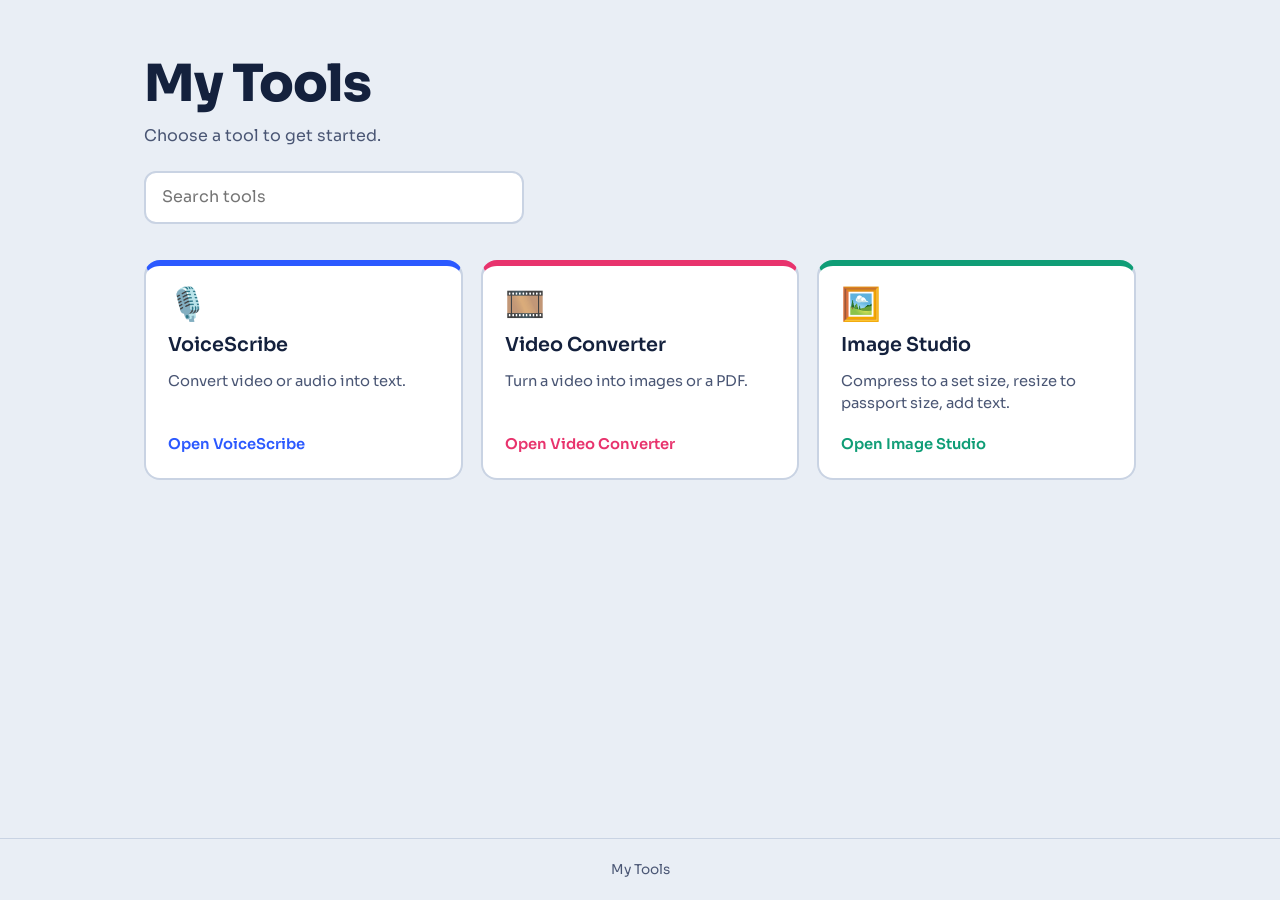
<file: index.html>
<!DOCTYPE html>
<html lang="en">
<head>
<meta charset="UTF-8">
<meta name="viewport" content="width=device-width, initial-scale=1, viewport-fit=cover">
<title>My Tools</title>
<link rel="preconnect" href="https://fonts.googleapis.com">
<link rel="preconnect" href="https://fonts.gstatic.com" crossorigin>
<link href="https://fonts.googleapis.com/css2?family=Sora:wght@400;600;800&display=swap" rel="stylesheet">
<style>
:root{
  --bg:#e9eef5; --ink:#14213d; --muted:#4a5674; --card:#ffffff; --line:#c9d3e3;
  --c1:#2b59ff; --c2:#e8336d; --c3:#0f9d76; --c4:#e08a00; --c5:#7b45e0;
}
@media (prefers-color-scheme: dark){
  :root{ --bg:#10162b; --ink:#eef2fb; --muted:#a3aecb; --card:#19213d; --line:#2c375c;
         --c1:#7d9bff; --c2:#ff7aa2; --c3:#4fd1a5; --c4:#ffb340; --c5:#b393ff; }
}
*{box-sizing:border-box;margin:0}
body{min-height:100vh;background:var(--bg);color:var(--ink);
  font-family:'Sora',system-ui,-apple-system,'Segoe UI',Roboto,sans-serif;line-height:1.55;
  display:flex;flex-direction:column;padding:env(safe-area-inset-top,0) 0 env(safe-area-inset-bottom,0)}
header{padding:56px 24px 24px;max-width:1040px;margin:0 auto;width:100%}
header h1{font-size:clamp(2rem,5vw,3.2rem);font-weight:800;line-height:1.1;letter-spacing:-.02em}
header p{margin-top:12px;color:var(--muted)}
.search{margin-top:22px;width:100%;max-width:380px;padding:12px 16px;font:inherit;color:var(--ink);
  background:var(--card);border:2px solid var(--line);border-radius:12px}
.search:focus{outline:none;border-color:var(--c1)}
main{flex:1;max-width:1040px;margin:0 auto;width:100%;padding:12px 24px 48px;
  display:grid;grid-template-columns:repeat(auto-fill,minmax(260px,1fr));gap:18px;align-content:start}
.tool{--accent:var(--c1);display:flex;flex-direction:column;gap:10px;text-decoration:none;color:inherit;
  background:var(--card);border:2px solid var(--line);border-top:6px solid var(--accent);
  border-radius:16px;padding:22px;transition:border-color .2s,transform .2s}
.tool:hover,.tool:focus-visible{transform:translateY(-3px);border-color:var(--accent);outline:none}
.icon{font-size:2rem;line-height:1}
.tool h2{font-size:1.2rem;font-weight:600}
.tool p{color:var(--muted);font-size:.92rem}
.open{margin-top:auto;padding-top:8px;font-weight:600;color:var(--accent);font-size:.92rem}
.empty{grid-column:1/-1;color:var(--muted)}
footer{text-align:center;padding:20px;color:var(--muted);font-size:.85rem;border-top:1px solid var(--line)}
@media (prefers-reduced-motion:reduce){ .tool{transition:none} }
</style>
</head>
<body>

<header>
  <h1 id="title"></h1>
  <p id="tagline"></p>
  <input class="search" id="search" type="search" placeholder="Search tools" aria-label="Search tools">
</header>

<main id="grid"></main>

<footer id="footer"></footer>

<script>
/* ============ EDIT ONLY THIS PART ============ */
const SITE_TITLE = "My Tools";
const TAGLINE    = "Choose a tool to get started.";

/* To add a new website, copy one line and change it.
   link  = folder or full URL of that website
   icon  = any emoji                                  */
const SITES = [
  { name: "VoiceScribe",     icon: "🎙️", desc: "Convert video or audio into text.",           link: "voicescribe/index.html" },
  { name: "Video Converter", icon: "🎞️", desc: "Turn a video into images or a PDF.",          link: "video-converter/index.html" },
  { name: "Image Studio", icon: "🖼️", desc: "Compress to a set size, resize to passport size, add text.", link: "image-studio/index.html" },
  // { name: "New Site",     icon: "🚀", desc: "Short description.",                           link: "new-site/index.html" },
];
/* ============================================= */

const grid = document.getElementById('grid');
document.getElementById('title').textContent = SITE_TITLE;
document.getElementById('tagline').textContent = TAGLINE;
document.getElementById('footer').textContent = SITE_TITLE;
document.title = SITE_TITLE;

function render(filter){
  const q = (filter || '').trim().toLowerCase();
  const list = SITES.filter(s => (s.name + ' ' + s.desc).toLowerCase().includes(q));
  grid.innerHTML = '';
  if(!list.length){
    const e = document.createElement('p'); e.className = 'empty';
    e.textContent = 'No tools match your search.'; grid.appendChild(e); return;
  }
  list.forEach(s => {
    const i = SITES.indexOf(s) % 5 + 1;
    const a = document.createElement('a');
    a.className = 'tool'; a.href = s.link; a.style.setProperty('--accent', 'var(--c' + i + ')');
    // add  a.target = '_blank';  here if you want each site to open in a new tab
    const ic = document.createElement('span'); ic.className = 'icon'; ic.textContent = s.icon;
    const h = document.createElement('h2'); h.textContent = s.name;
    const p = document.createElement('p'); p.textContent = s.desc;
    const o = document.createElement('span'); o.className = 'open'; o.textContent = 'Open ' + s.name;
    a.append(ic, h, p, o); grid.appendChild(a);
  });
}
document.getElementById('search').addEventListener('input', e => render(e.target.value));
render();
</script>
</body>
</html>
</file>
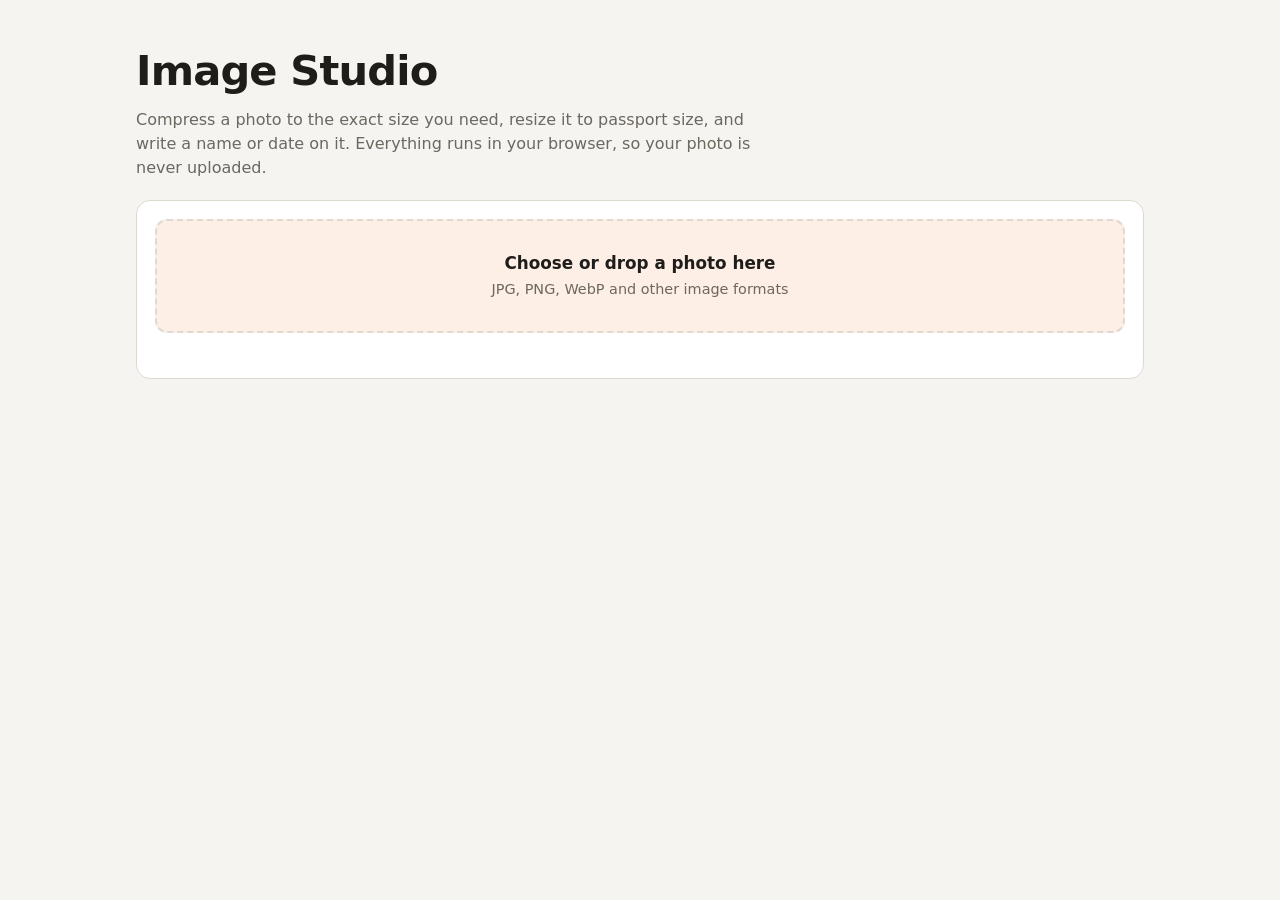
<file: image-studio/index.html>
<!DOCTYPE html>
<html lang="en">
<head>
<meta charset="utf-8">
<meta name="viewport" content="width=device-width, initial-scale=1, viewport-fit=cover">
<title>Image Studio – Compress, Resize &amp; Add Text</title>
<link rel="stylesheet" href="style.css">
</head>
<body>
<main>
  <h1>Image Studio</h1>
  <p class="sub">Compress a photo to the exact size you need, resize it to passport size, and write a name or date on it. Everything runs in your browser, so your photo is never uploaded.</p>

  <div class="card">
    <div class="drop" id="drop" tabindex="0" role="button" aria-label="Choose an image">
      <b>Choose or drop a photo here</b>
      <span>JPG, PNG, WebP and other image formats</span>
    </div>
    <input type="file" id="file" accept="image/*" hidden>
    <div class="msg" id="msg" role="status" aria-live="polite"></div>
  </div>

  <div class="layout" id="work" hidden>
    <div class="controls">

      <section class="card">
        <h2>1. Size</h2>
        <label for="preset">Photo size</label>
        <select id="preset">
          <option value="orig">Keep original size</option>
          <option value="413x531">Passport 35 × 45 mm (413 × 531 px)</option>
          <option value="600x600">Passport 2 × 2 inch (600 × 600 px)</option>
          <option value="354x472">Passport 30 × 40 mm (354 × 472 px)</option>
          <option value="276x354">Stamp 25 × 30 mm (276 × 354 px)</option>
          <option value="custom">Custom (pixels)</option>
        </select>
        <div class="two" id="customRow" hidden>
          <div><label for="cw">Width (px)</label><input type="number" id="cw" value="413" min="20" max="10000"></div>
          <div><label for="ch">Height (px)</label><input type="number" id="ch" value="531" min="20" max="10000"></div>
        </div>
        <p class="hint">A fixed size crops the photo from the centre to fit.</p>
      </section>

      <section class="card">
        <h2>2. Text on the photo</h2>
        <label for="text">Text (one line per row, for example name and date)</label>
        <textarea id="text" rows="3" placeholder="Name&#10;DD/MM/YYYY"></textarea>
        <div class="row"><button type="button" class="sec" id="today">Add today's date</button><button type="button" class="sec" id="clear">Clear text</button></div>
        <div class="two">
          <div><label for="pos">Where</label>
            <select id="pos">
              <option value="strip">In a strip below the photo</option>
              <option value="bottom">On the photo, bottom</option>
              <option value="top">On the photo, top</option>
              <option value="middle">On the photo, middle</option>
            </select></div>
          <div><label for="fsize">Text size</label><input type="range" id="fsize" min="3" max="14" step="0.5" value="7"></div>
        </div>
        <div class="two">
          <div><label for="tcolor">Text colour</label><input type="color" id="tcolor" value="#000000"></div>
          <div><label for="bg">Strip colour</label><input type="color" id="bg" value="#ffffff"></div>
        </div>
        <label class="check"><input type="checkbox" id="bar"> Dark bar behind text (when on the photo)</label>
      </section>

      <section class="card">
        <h2>3. Compress</h2>
        <label for="mode">How</label>
        <select id="mode">
          <option value="target">Make it this size or smaller</option>
          <option value="quality">Choose quality myself</option>
        </select>
        <div id="targetRow">
          <label for="target">Target size</label>
          <div class="two units"><input type="number" id="target" value="100" min="1" step="1"><select id="unit"><option value="1024">KB</option><option value="1048576">MB</option></select></div>
        </div>
        <div id="qualRow" hidden>
          <label for="quality">Quality: <span id="qv">80</span>%</label>
          <input type="range" id="quality" min="5" max="100" value="80">
        </div>
        <label for="fmt">Save as</label>
        <select id="fmt">
          <option value="image/jpeg">JPG (best for compressing)</option>
          <option value="image/webp">WebP (smaller files)</option>
          <option value="image/png">PNG (no quality loss, larger)</option>
        </select>
      </section>
    </div>

    <aside class="result card">
      <h2>Result</h2>
      <div class="preview"><img id="prev" alt="Preview of the edited photo"></div>
      <div class="stats" id="stats"></div>
      <button type="button" id="dl" disabled>Download photo</button>
    </aside>
  </div>
</main>
<script src="script.js"></script>
</body>
</html>
</file>
<file: image-studio/style.css>
:root{--bg:#f6f4f1;--card:#fff;--ink:#1f1d1a;--mute:#6c675f;--line:#ded9d1;--acc:#d9480f;--accink:#fff;--soft:#fdeee6}
@media (prefers-color-scheme:dark){:root{--bg:#171513;--card:#211e1b;--ink:#f1ede7;--mute:#a59e93;--line:#38332d;--acc:#ff8a4c;--accink:#25140a;--soft:#33241b;color-scheme:dark}}
*,*::before,*::after{box-sizing:border-box}
body{margin:0;background:var(--bg);color:var(--ink);font:16px/1.5 system-ui,-apple-system,"Segoe UI",Roboto,sans-serif;padding:env(safe-area-inset-top,0) 0 env(safe-area-inset-bottom,0)}
main{max-width:1040px;margin:0 auto;padding:24px 16px 56px}
h1{font-size:clamp(1.8rem,5vw,2.6rem);margin:16px 0 6px;letter-spacing:-.02em}
h2{font-size:1.05rem;margin:0 0 12px}
.sub{color:var(--mute);margin:0 0 20px;max-width:62ch}
.card{background:var(--card);border:1px solid var(--line);border-radius:14px;padding:18px;margin-bottom:16px}
.drop{border:2px dashed var(--line);border-radius:12px;padding:30px 12px;text-align:center;cursor:pointer;background:var(--soft)}
.drop b{display:block;font-size:1.05rem}
.drop span{color:var(--mute);font-size:.9rem}
.drop.over,.drop:hover,.drop:focus-visible{border-color:var(--acc);outline:none}
.layout{display:grid;grid-template-columns:minmax(0,1fr) minmax(0,1fr);gap:16px;align-items:start}
.layout[hidden],[hidden]{display:none!important}
.result{position:sticky;top:12px}
label{display:block;font-size:.85rem;color:var(--mute);margin:12px 0 4px}
label.check{display:flex;gap:8px;align-items:center;color:var(--ink);margin-top:14px}
select,input[type=number],textarea{width:100%;padding:9px 10px;border-radius:9px;border:1px solid var(--line);background:var(--card);color:var(--ink);font:inherit}
textarea{resize:vertical}
input[type=range]{width:100%;accent-color:var(--acc)}
input[type=color]{width:100%;height:40px;border:1px solid var(--line);border-radius:9px;background:var(--card);padding:2px}
.two{display:grid;grid-template-columns:1fr 1fr;gap:12px}
.units{margin-top:0}
.row{display:flex;gap:10px;flex-wrap:wrap;margin-top:10px}
button{font:inherit;font-weight:600;padding:10px 18px;border-radius:10px;border:1px solid var(--acc);background:var(--acc);color:var(--accink);cursor:pointer}
button.sec{background:transparent;color:var(--acc);padding:8px 14px;font-size:.9rem}
button:disabled{opacity:.45;cursor:not-allowed}
button:focus-visible,select:focus-visible,input:focus-visible,textarea:focus-visible{outline:3px solid var(--acc);outline-offset:2px}
.hint{color:var(--mute);font-size:.85rem;margin:10px 0 0}
.msg{margin-top:10px;font-size:.92rem;color:var(--mute);min-height:1.2em}
.preview{background:repeating-conic-gradient(var(--line) 0 25%,transparent 0 50%) 50%/16px 16px;border-radius:10px;padding:8px;text-align:center;min-height:160px}
.preview img{max-width:100%;max-height:480px;display:inline-block;border-radius:4px}
.stats{margin:14px 0;font-size:.95rem;line-height:1.7}
.stats b{font-weight:600}
.stats .warn{color:var(--acc)}
@media (max-width:760px){.layout{grid-template-columns:1fr}.result{position:static;order:-1}}
</file>
